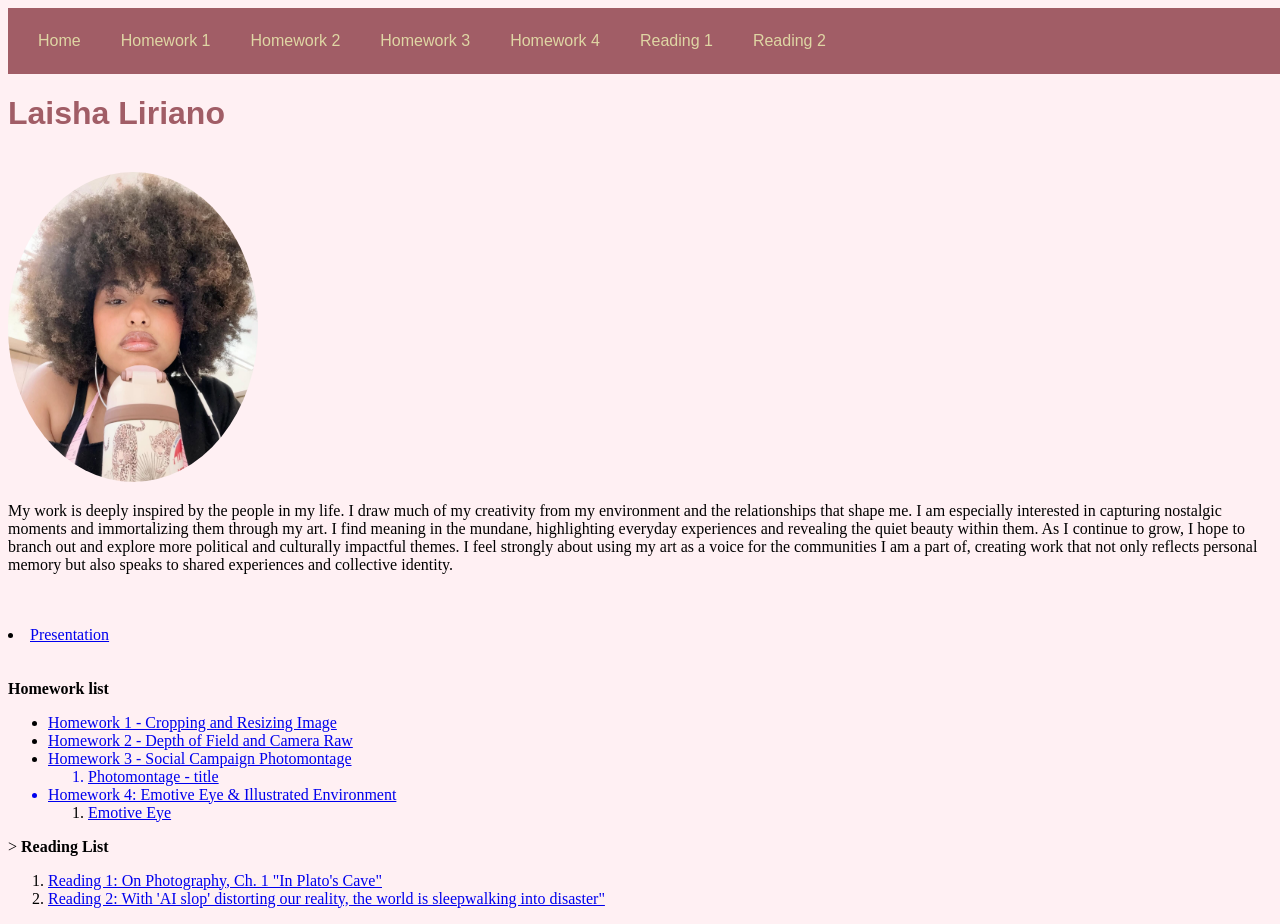
<file: index.html>
<!DOCTYPE html>
<html lang="en">
<head>
    <meta charset="UTF-8">
    <meta name="viewport" content="width=device-width, initial-scale=1.0">
    <title>Laisha Liriano </title>
    <link rel="stylesheet" href="style.css"> <!-- Link to external CSS file -->
</head>
    
<body>
    <div id="navbar">
    <a href="home">Home</a>
    <a href="homework1.html">Homework 1</a>
    <a href="homework2.html">Homework 2</a>
    <a href="homework3.html">Homework 3</a>
    <a href="homework4.html">Homework 4</a>
    <a href="reading1.html">Reading 1</a>
    <a href="reading2.html">Reading 2</a>
    </div>
<div class="content">
        <h1> Laisha Liriano </h1>
        <br> 
         <img src="Laisha.jpg" alt="description" class="rounded-image" alt="description of image" class="center-image" width="250"
         
><span>
        <br>
        <p> My work is deeply inspired by the people in my life. I draw much of my creativity from my environment and the relationships that shape me. I am especially interested in capturing nostalgic moments and immortalizing them through my art. I find meaning in the mundane, highlighting everyday experiences and revealing the quiet beauty within them.
As I continue to grow, I hope to branch out and explore more political and culturally impactful themes. I feel strongly about using my art as a voice for the communities I am a part of, creating work that not only reflects personal memory but also speaks to shared experiences and collective identity. </p>    
</p> 
</span>
        <br> 
        <br> 
    <div>
        <li> 
            <a href="https://docs.google.com/presentation/d/1vFRs-_xEunHMGLXJUO3roqNbalJntXpBIiEcx9KmSlE/edit?slide=id.g3d8610b23c8_0_15#slide=id.g3d8610b23c8_0_15" target="_blank"> Presentation </a>
            <br> 
            <br>
            <br>
        </li>
        <strong> Homework list </strong>
        <ul>
            <li> 
            <a href="homework1.html">Homework 1 - Cropping and Resizing Image</a>
            </li>
            <li>
                <a href="homework2.html">Homework 2 - Depth of Field and Camera Raw </li>
            <li> 
                <a href="homework3.html">Homework 3 - Social Campaign Photomontage </li>
            <ol>
                <li>Photomontage - title</li>
            </ol> 
            <li> Homework 4: Emotive Eye & Illustrated Environment </li>
            <ol> 
                <li> <a href="homework4.html"> Emotive Eye </a></li>
                </li>
            </ol>
        </ul>
    </div>
    <div>>
        <strong>Reading List</strong>
        <ol> 
            <li>
                <a href="reading1.html"> Reading 1: On Photography, Ch. 1 "In Plato's Cave"</a>
            
            </li> <!-- Link to reading 1.html -->
            <li>
                <a href="reading2.html"> Reading 2: With 'AI slop' distorting our reality, the world is sleepwalking into disaster"</a>
                </a>
            </li>
            
            
        </ol>
    </div>
    </body>
</html>
</file>
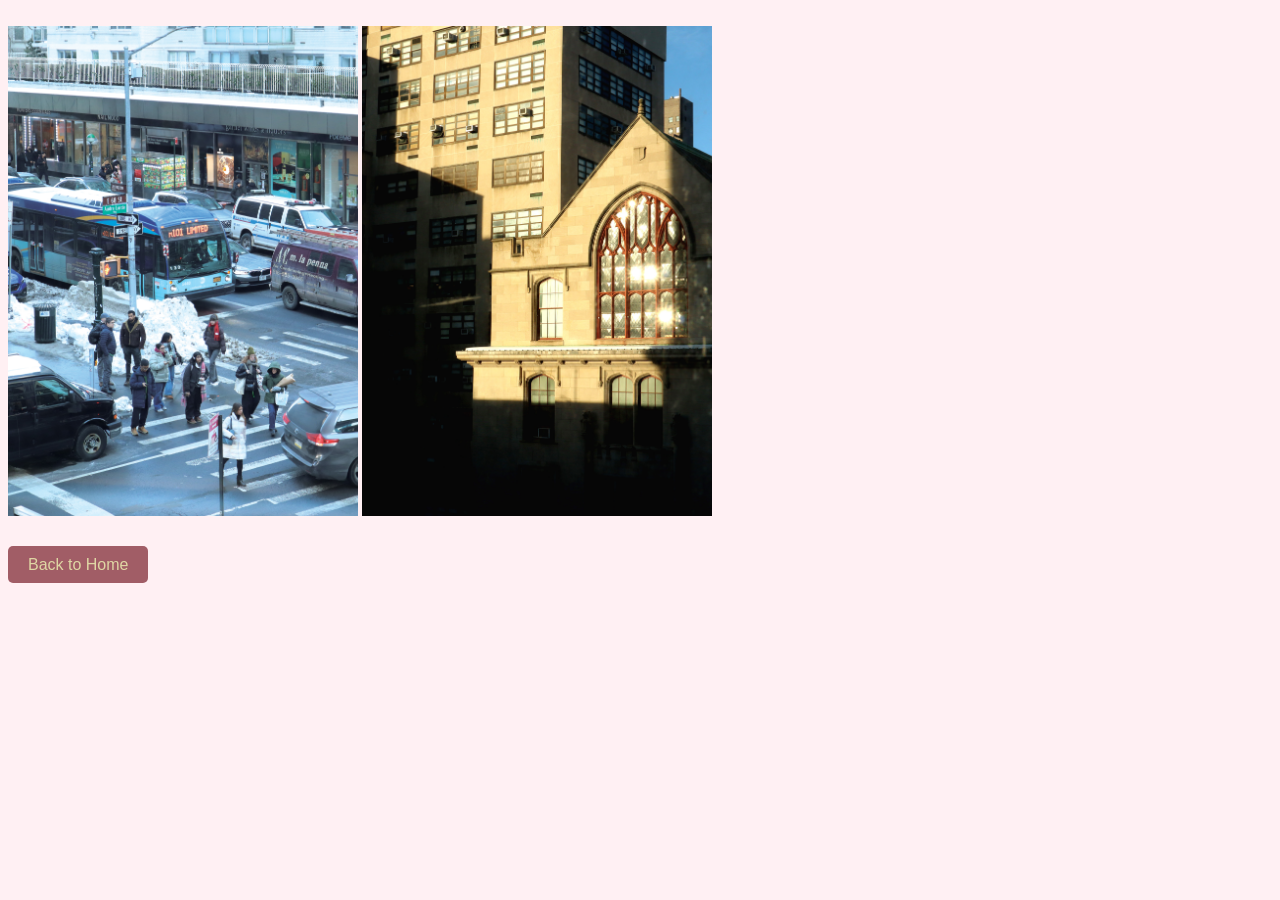
<file: homework1.html>
<!DOCTYPE html>
<html lang="en">
<head>
    <meta charset="UTF-8">
    <meta name="viewport" content="width=device-width, initial-scale=1.0">
    <title>Document</title>
    <link rel="stylesheet" href="style.css">
</head>
<body>

    <br>

    <img src="m101.jpg" width="350">
    <img src="window.jpg" width="350">
    <br> 
    <br>
    <br>
    <a href="index.html" class="home-button">Back to Home</a> <!-- Link back to home page -->
</body>
</html>
</file>
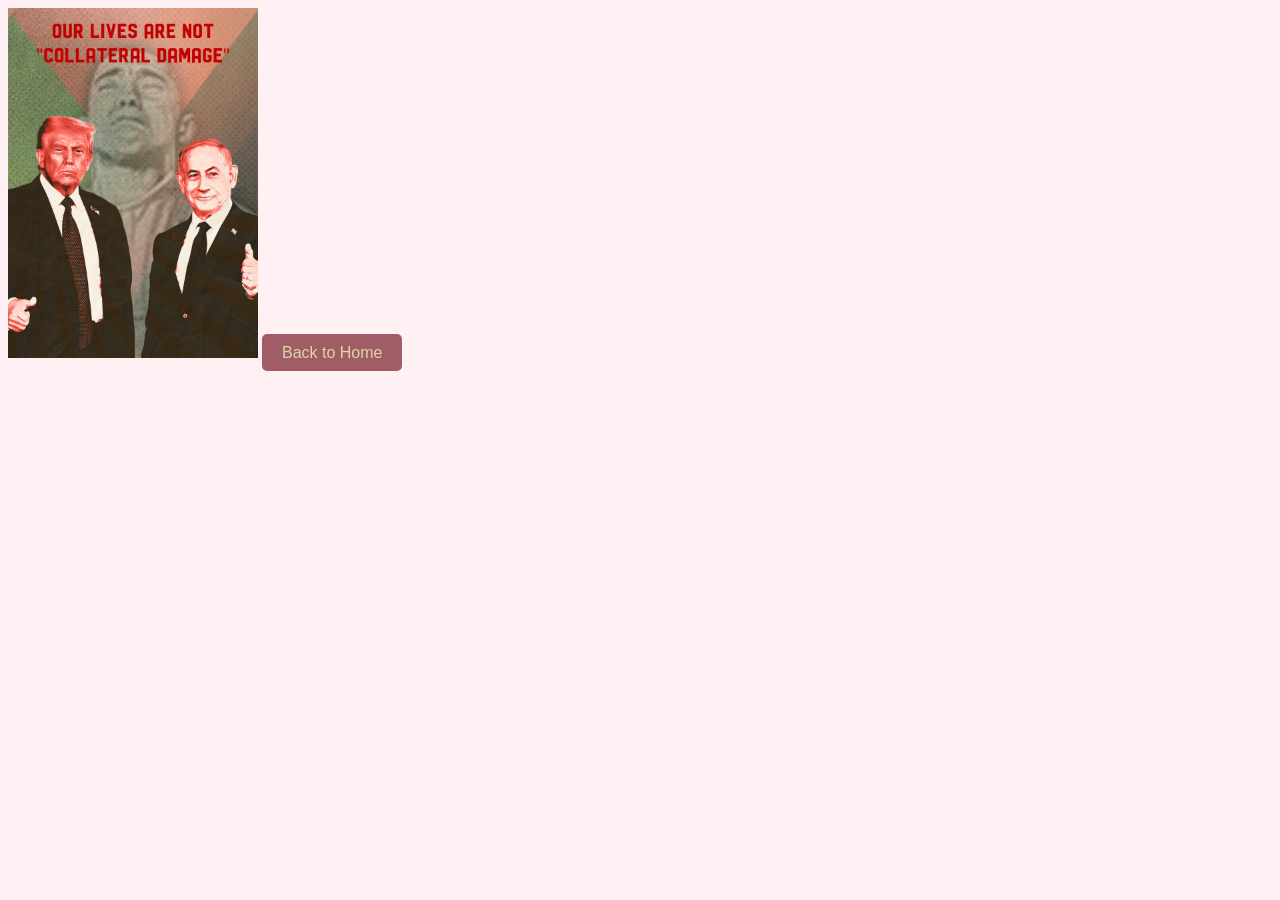
<file: homework3.html>
<!DOCTYPE html>
<html lang="en">
<head>
    <meta charset="UTF-8">
    <meta name="viewport" content="width=device-width, initial-scale=1.0">
    <title>Document</title>
     <link rel="stylesheet" href="style.css">
</head>
<body>
    <img src="Photomontage.jpg" width="250">
    <a href="index.html" class="home-button">Back to Home</a> <!-- Link back to home page -->
</body>
</html>
</file>
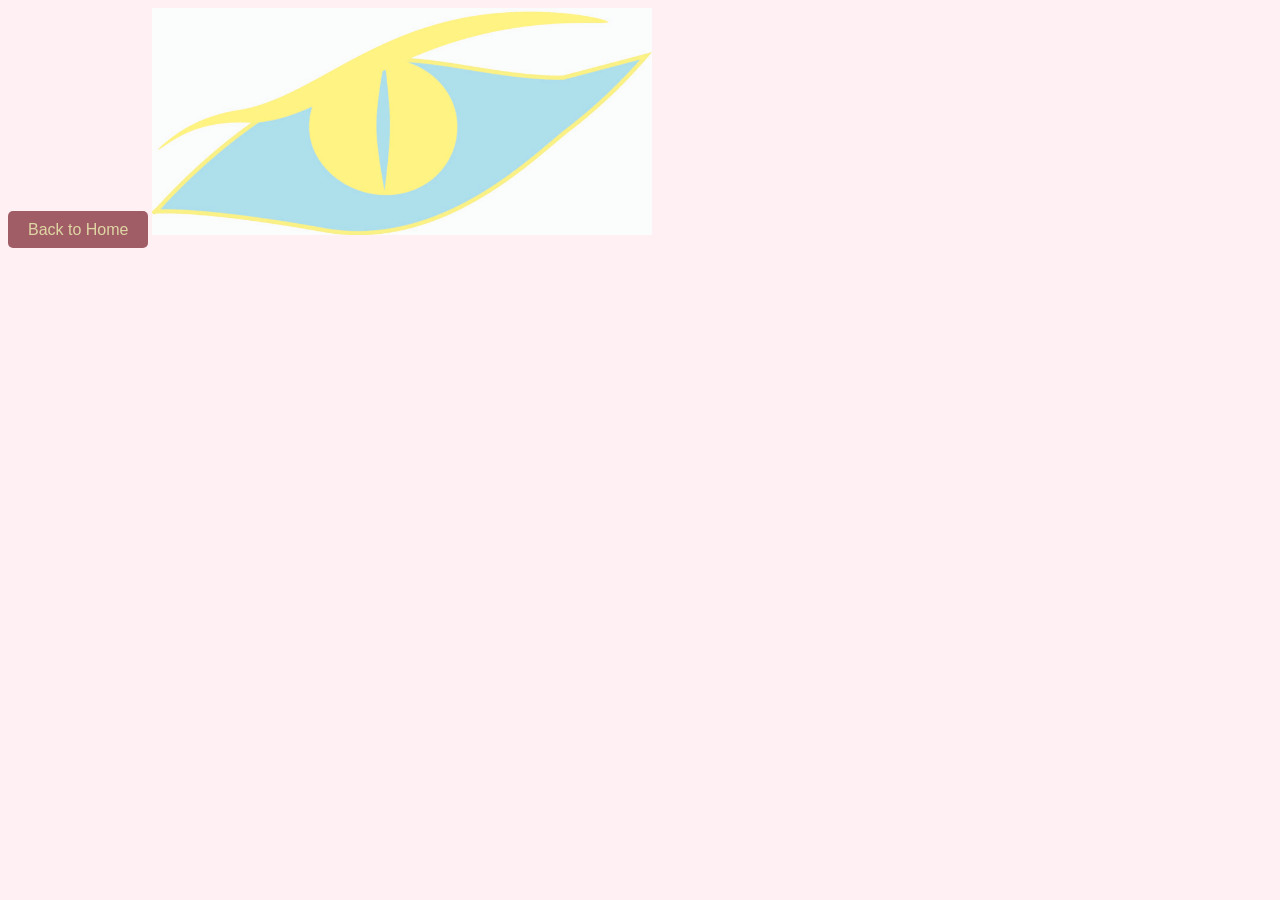
<file: homework4.html>
<!DOCTYPE html>
<html lang="en">
<head>
    <meta charset="UTF-8">
    <meta name="viewport" content="width=device-width, initial-scale=1.0">
    <title>Document</title>
     <link rel="stylesheet" href="style.css">
    <a href="index.html" class="home-button">Back to Home</a> <!-- Link back to home page -->
</head>
<body>
    <img src="eye.jpg" width="500">
</body>
</html>
</file>
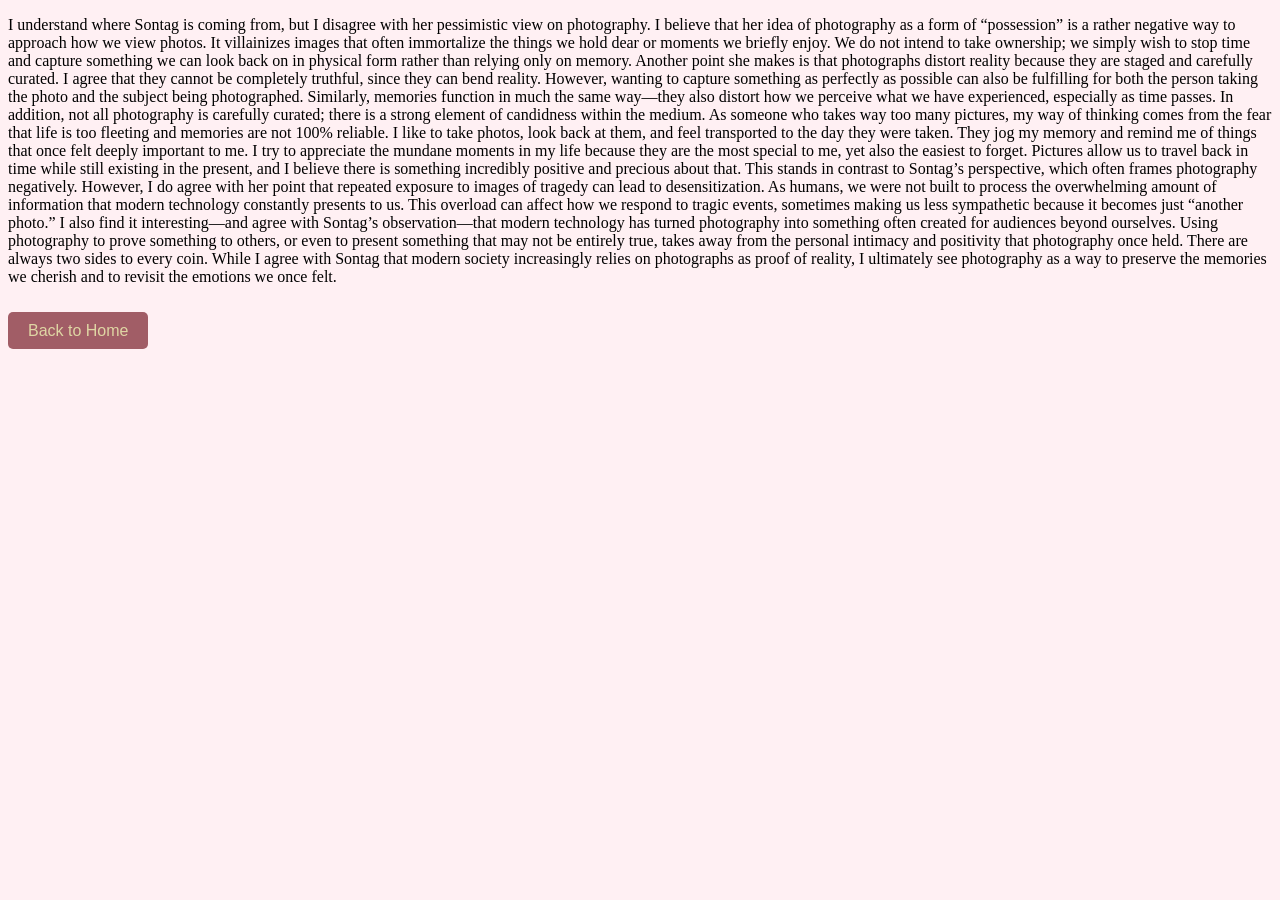
<file: reading1.html>
<!DOCTYPE html>
<html lang="en">
<head>
    <meta charset="UTF-8">
    <meta name="viewport" content="width=device-width, initial-scale=1.0">
    <title>Document</title>
</head>
<body>
    <p> I understand where Sontag is coming from, but I disagree with her pessimistic view on photography. I believe that her idea of photography as a form of “possession” is a rather negative way to approach how we view photos. It villainizes images that often immortalize the things we hold dear or moments we briefly enjoy. We do not intend to take ownership; we simply wish to stop time and capture something we can look back on in physical form rather than relying only on memory. Another point she makes is that photographs distort reality because they are staged and carefully curated. I agree that they cannot be completely truthful, since they can bend reality. However, wanting to capture something as perfectly as possible can also be fulfilling for both the person taking the photo and the subject being photographed. Similarly, memories function in much the same way—they also distort how we perceive what we have experienced, especially as time passes. In addition, not all photography is carefully curated; there is a strong element of candidness within the medium. As someone who takes way too many pictures, my way of thinking comes from the fear that life is too fleeting and memories are not 100% reliable. I like to take photos, look back at them, and feel transported to the day they were taken. They jog my memory and remind me of things that once felt deeply important to me. I try to appreciate the mundane moments in my life because they are the most special to me, yet also the easiest to forget. Pictures allow us to travel back in time while still existing in the present, and I believe there is something incredibly positive and precious about that. This stands in contrast to Sontag’s perspective, which often frames photography negatively. However, I do agree with her point that repeated exposure to images of tragedy can lead to desensitization. As humans, we were not built to process the overwhelming amount of information that modern technology constantly presents to us. This overload can affect how we respond to tragic events, sometimes making us less sympathetic because it becomes just “another photo.” I also find it interesting—and agree with Sontag’s observation—that modern technology has turned photography into something often created for audiences beyond ourselves. Using photography to prove something to others, or even to present something that may not be entirely true, takes away from the personal intimacy and positivity that photography once held. There are always two sides to every coin. While I agree with Sontag that modern society increasingly relies on photographs as proof of reality, I ultimately see photography as a way to preserve the memories we cherish and to revisit the emotions we once felt.

        <link rel="stylesheet" href="style.css">
        <br>
        <br>
        <br>
    <a href="index.html" class="home-button">Back to Home</a> <!-- Link back to home page -->
</p>
</body>
</html>
</file>
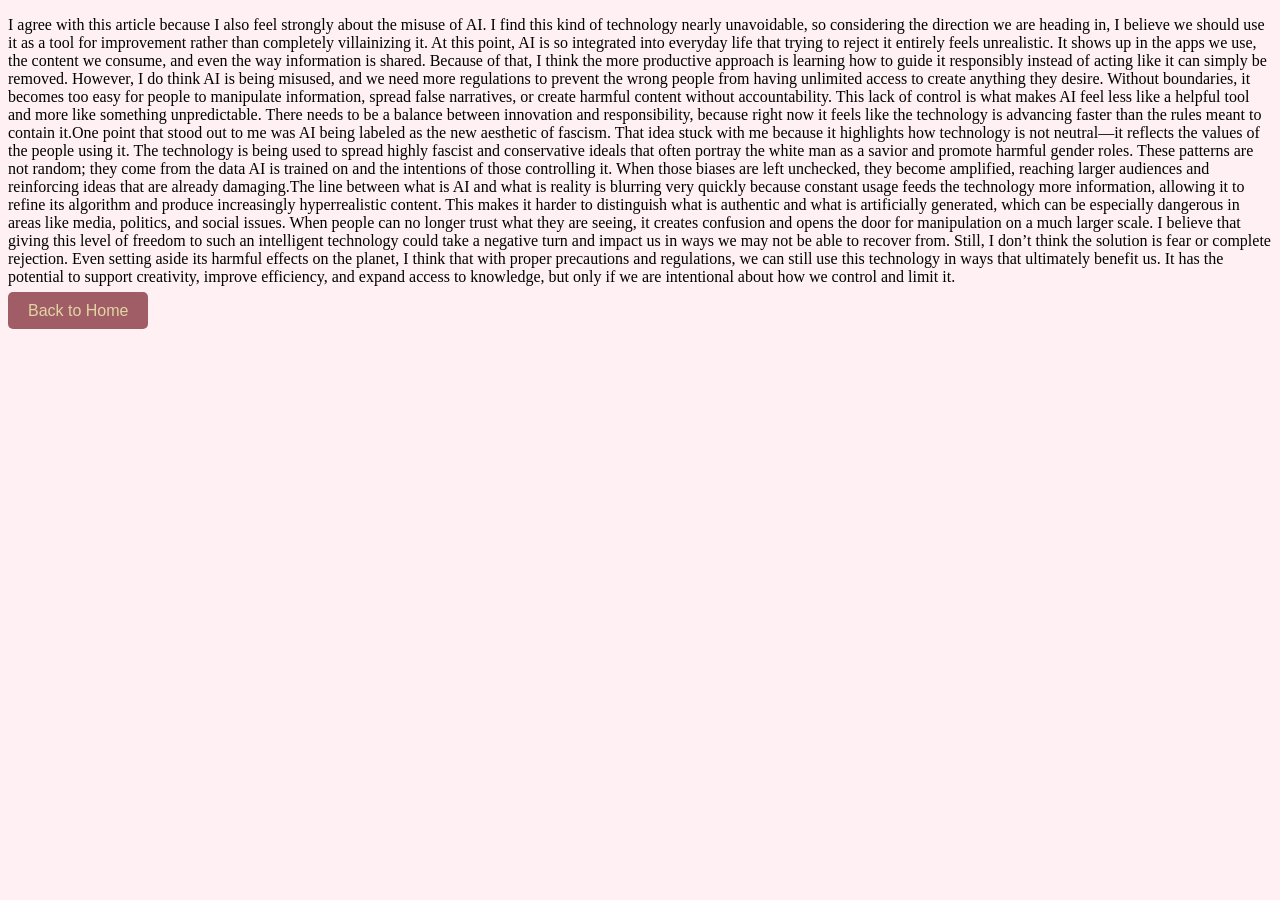
<file: reading2.html>
<!DOCTYPE html>
<html lang="en">
<head>
    <meta charset="UTF-8">
    <meta name="viewport" content="width=device-width, initial-scale=1.0">
    <title>Document</title>
</head>
<body>
    <p> I agree with this article because I also feel strongly about the misuse of AI. I find this kind of technology nearly unavoidable, so considering the direction we are heading in, I believe we should use it as a tool for improvement rather than completely villainizing it. At this point, AI is so integrated into everyday life that trying to reject it entirely feels unrealistic. It shows up in the apps we use, the content we consume, and even the way information is shared. Because of that, I think the more productive approach is learning how to guide it responsibly instead of acting like it can simply be removed. However, I do think AI is being misused, and we need more regulations to prevent the wrong people from having unlimited access to create anything they desire. Without boundaries, it becomes too easy for people to manipulate information, spread false narratives, or create harmful content without accountability. This lack of control is what makes AI feel less like a helpful tool and more like something unpredictable. There needs to be a balance between innovation and responsibility, because right now it feels like the technology is advancing faster than the rules meant to contain it.One point that stood out to me was AI being labeled as the new aesthetic of fascism. That idea stuck with me because it highlights how technology is not neutral—it reflects the values of the people using it. The technology is being used to spread highly fascist and conservative ideals that often portray the white man as a savior and promote harmful gender roles. These patterns are not random; they come from the data AI is trained on and the intentions of those controlling it. When those biases are left unchecked, they become amplified, reaching larger audiences and reinforcing ideas that are already damaging.The line between what is AI and what is reality is blurring very quickly because constant usage feeds the technology more information, allowing it to refine its algorithm and produce increasingly hyperrealistic content. This makes it harder to distinguish what is authentic and what is artificially generated, which can be especially dangerous in areas like media, politics, and social issues. When people can no longer trust what they are seeing, it creates confusion and opens the door for manipulation on a much larger scale. I believe that giving this level of freedom to such an intelligent technology could take a negative turn and impact us in ways we may not be able to recover from. Still, I don’t think the solution is fear or complete rejection. Even setting aside its harmful effects on the planet, I think that with proper precautions and regulations, we can still use this technology in ways that ultimately benefit us. It has the potential to support creativity, improve efficiency, and expand access to knowledge, but only if we are intentional about how we control and limit it.

</p>
    <link rel="stylesheet" href="style.css">
    <a href="index.html" class="home-button">Back to Home</a> <!-- Link back to home page -->
    <p> </p>
</body>
</html>
</file>
<file: style.css>
body {
    background-color: #fff0f3;
}
h1 {
    color: #a15d66;
    font-family: 'Arial', sans-serif;
}
#navbar {
   overflow: hidden;
    background-color: #a15d66;
    padding: 10px;
}
#navbar a {
    float: left;
    display: block;
    color: #dfd6a4;
    text-align: center;
    padding: 14px 20px;
    text-decoration: none;
    display: inline-block;
    font-family: 'helvetica', sans-serif;
}
#navbar {
    position: sticky;
    top: 0;
    width: 100%;
}
.rounded-image {
    border-radius: 50%;
}
a.home-button {
    background-color: #a15d66;
    color: #dfd6a4;
    padding: 10px 20px;
    text-decoration: none;
    border-radius: 5px;
    font-family: 'helvetica', sans-serif;
}
a.home-button:hover {
    background-color: #dfd6a4;
    color: #a15d66;
}
.center-image {
    display: block;
    margin-left: auto;
    margin-right: auto;
}
</file>
